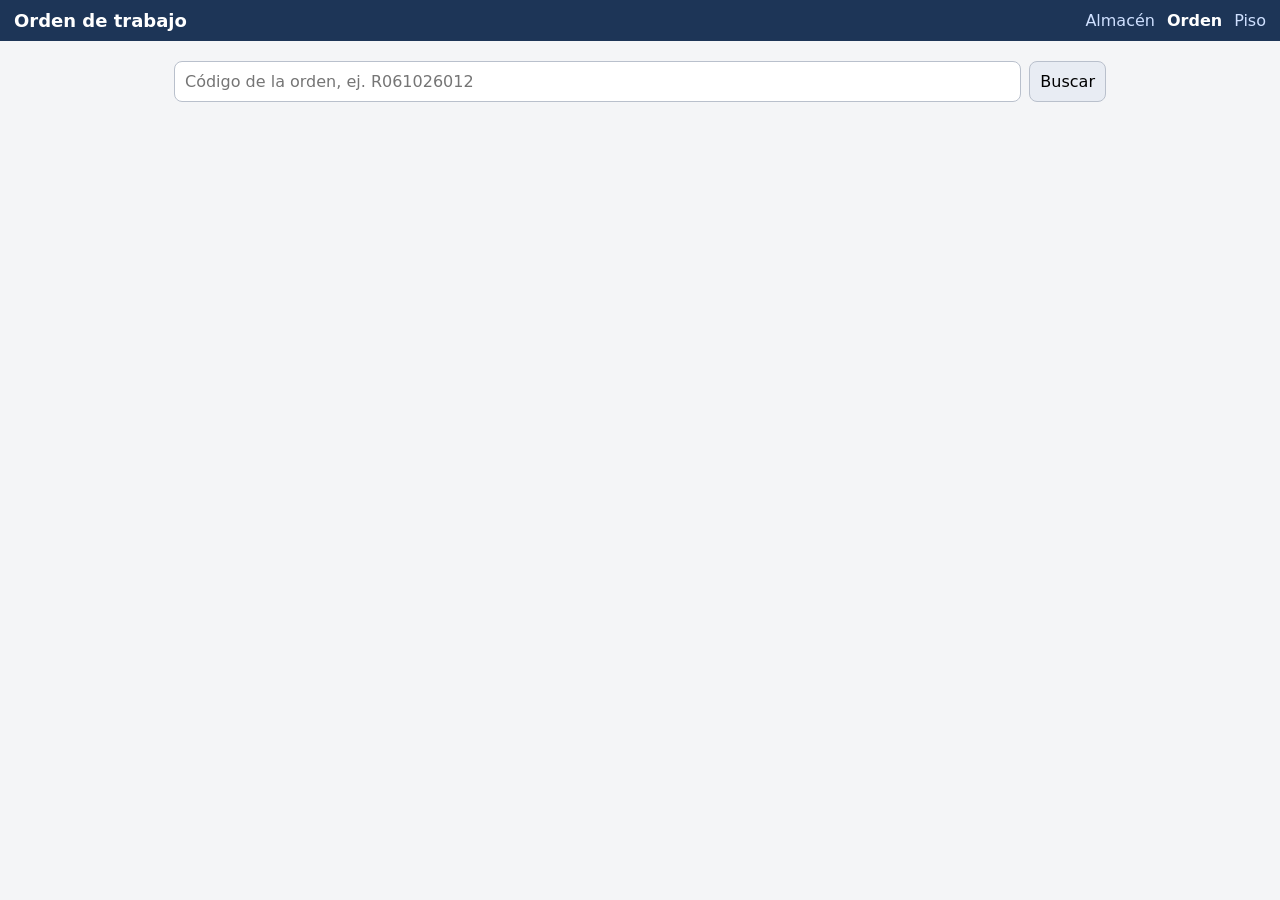
<file: HACKATON/Proyecto_Almacen/almacen-inventario/target/classes/public/orden.html>
<!doctype html><html lang="es"><head><meta charset="utf-8"><meta name="viewport" content="width=device-width,initial-scale=1">
<title>Orden de trabajo</title><link rel="stylesheet" href="app.css"></head><body>
<header><h1>Orden de trabajo</h1><nav id="nav"></nav></header>
<main>
<div class="row"><input id="code" placeholder="Código de la orden, ej. R061026012"><button class="btn" id="go">Buscar</button></div>
<div id="view"></div>
</main>
<script src="app.js"></script>
<script>
nav('o');
let code = new URLSearchParams(location.search).get('code') || '';
$('#code').value = code;
async function load() {
  if (!code) return;
  try {
    const r = await api('/work-orders/' + encodeURIComponent(code) + '/materials');
    const state = x => x.missing === null ? '<span class="warn">Falta cantidad</span>' : x.missing > 0 ? '<span class="bad">Faltante</span>'
      : (x.required !== null && x.issued >= x.required) ? '<span class="ok">Entregado</span>' : x.reserved > 0 ? '<span class="warn">Reservado</span>' : '—';
    $('#view').innerHTML = `<h3>${esc(r.code)}</h3>` + table([
      ['Pieza', x => esc(x.name) + (x.part_id ? '' : ' <small>(sin identificar)</small>')], ['SKU', x => x.part_id ? esc(x.sku || 'P-' + x.part_id) : '—'], ['Requerido', x => x.required ?? '¿?'],
      ['Reservado', x => x.reserved], ['Entregado', x => x.issued], ['Pendiente', x => x.missing ?? '¿?'], ['Estado', state]], r.lines);
  } catch (e) { $('#view').innerHTML = `<p class="bad">${esc(e.message)}</p>`; }
}
$('#go').onclick = () => { code = $('#code').value.trim(); load(); };
$('#code').onkeydown = e => { if (e.key === 'Enter') $('#go').click(); };
load(); setInterval(load, 4000);
</script></body></html>
</file>
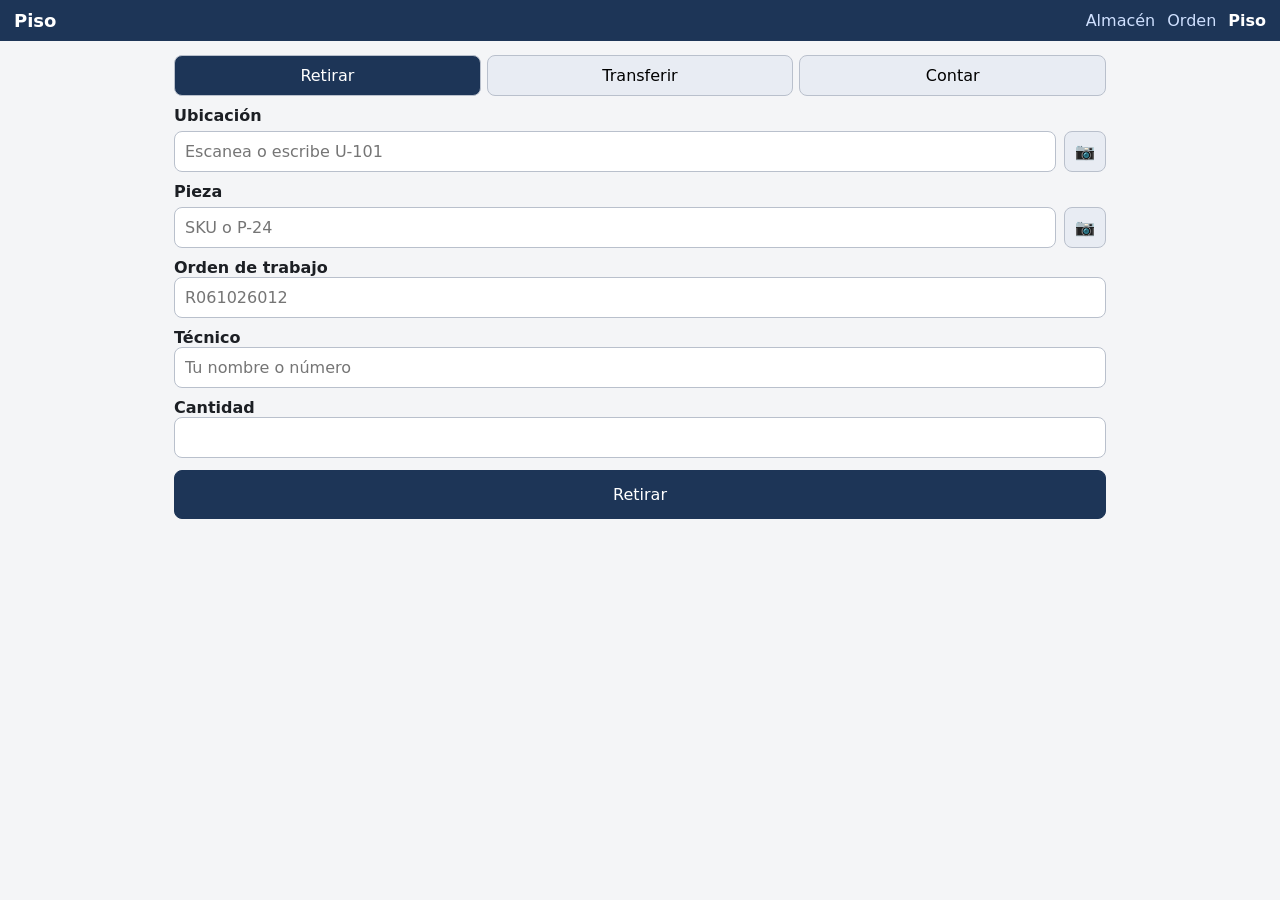
<file: HACKATON/Proyecto_Almacen/almacen-inventario/target/classes/public/piso.html>
<!doctype html><html lang="es"><head><meta charset="utf-8"><meta name="viewport" content="width=device-width,initial-scale=1">
<title>Piso</title><link rel="stylesheet" href="app.css"></head><body>
<header><h1>Piso</h1><nav id="nav"></nav></header>
<main>
<div class="seg" id="modes"><button class="btn on" data-m="issue">Retirar</button><button class="btn" data-m="transfer">Transferir</button><button class="btn" data-m="count">Contar</button></div>

<label id="locLabel">Ubicación</label>
<div class="row"><input id="loc" placeholder="Escanea o escribe U-101" autocomplete="off"><button class="btn" data-scan="loc">📷</button></div>
<div id="locInfo" class="muted"></div>

<label>Pieza</label>
<div class="row"><input id="part" placeholder="SKU o P-24" autocomplete="off"><button class="btn" data-scan="part">📷</button></div>
<div id="partInfo" class="muted"></div><div id="pick" class="pick"></div>

<div id="f-transfer" hidden><label>Ubicación destino</label>
<div class="row"><input id="dst" placeholder="Escanea o escribe U-102" autocomplete="off"><button class="btn" data-scan="dst">📷</button></div><div id="dstInfo" class="muted"></div></div>

<div id="f-issue"><label>Orden de trabajo</label><input id="wo" placeholder="R061026012" autocapitalize="characters">
<label>Técnico</label><input id="who" placeholder="Tu nombre o número"></div>

<div id="f-count" hidden><label>Motivo del ajuste</label><input id="reason" value="conteo cíclico"></div>

<label id="qtyLabel">Cantidad</label><input id="qty" type="number" inputmode="numeric" min="0">
<button class="primary" id="go">Confirmar</button>
<div id="msg"></div>
</main>
<script src="app.js"></script>
<script>
nav('p');
let mode = 'issue', loc = null, part = null, dst = null;
$('#who').value = localStorage.getItem('who') || '';

async function lookup(path, code) { return api(path + '?code=' + encodeURIComponent(code.trim())); }
async function setLoc(code) {
  try { loc = await lookup('/scan/location', code); $('#locInfo').textContent = '✔ ' + loc.code + ' · ' + (loc.name || ''); }
  catch (e) { loc = null; $('#locInfo').textContent = '❌ ' + e.message; }
  showStock();
}
async function setDst(code) {
  try { dst = await lookup('/scan/location', code); $('#dstInfo').textContent = '✔ ' + dst.code + ' · ' + (dst.name || ''); }
  catch (e) { dst = null; $('#dstInfo').textContent = '❌ ' + e.message; }
}
async function setPart(code) {
  $('#pick').innerHTML = ''; part = null;
  try {
    const r = await lookup('/scan/part', code);
    if (r.items.length === 1) return choose(r.items[0]);
    $('#partInfo').textContent = 'Ese SKU es de varias piezas, elige una:';
    $('#pick').innerHTML = r.items.map(p => `<button class="btn" data-p='${JSON.stringify(p).replace(/'/g, '&#39;')}'>${esc(p.name)} (P-${p.part_id})</button>`).join('');
  } catch (e) { $('#partInfo').textContent = '❌ ' + e.message; }
}
function choose(p) { part = p; $('#pick').innerHTML = ''; showStock(); }
async function showStock() {
  if (!part) return;
  let t = '✔ ' + part.name + ' (' + (part.sku || 'P-' + part.part_id) + ')';
  try {
    const av = await api('/parts/' + part.part_id + '/availability');
    if (loc) { const l = av.locations.find(x => x.location_id === loc.location_id); t += ' · aquí: ' + (l ? l.on_hand : 0) + ' (disp. ' + (l ? l.available : 0) + ')'; }
  } catch (e) { /* sin saldo */ }
  $('#partInfo').textContent = t;
}
function setMode(m) {
  mode = m;
  document.querySelectorAll('#modes button').forEach(b => b.classList.toggle('on', b.dataset.m === m));
  $('#f-issue').hidden = m !== 'issue'; $('#f-transfer').hidden = m !== 'transfer'; $('#f-count').hidden = m !== 'count';
  $('#locLabel').textContent = m === 'transfer' ? 'Ubicación origen' : 'Ubicación';
  $('#qtyLabel').textContent = m === 'count' ? 'Cantidad contada' : 'Cantidad';
  $('#go').textContent = { issue: 'Retirar', transfer: 'Transferir', count: 'Registrar conteo' }[m];
}
$('#modes').onclick = e => { if (e.target.dataset.m) setMode(e.target.dataset.m); };
const handlers = { loc: setLoc, part: setPart, dst: setDst };
for (const id of ['loc', 'part', 'dst']) {
  $('#' + id).onkeydown = e => { if (e.key === 'Enter') { e.preventDefault(); handlers[id](e.target.value); } }; // el lector USB termina con Enter
  $('#' + id).onchange = e => handlers[id](e.target.value);
}
document.querySelectorAll('[data-scan]').forEach(b => b.onclick = async () => {
  const id = b.dataset.scan, code = await scanCode();
  if (code) { $('#' + id).value = code; handlers[id](code); }
});
$('#pick').onclick = e => { if (e.target.dataset.p) choose(JSON.parse(e.target.dataset.p)); };

function msg(ok, t) { const m = $('#msg'); m.className = ok ? 'ok' : 'bad'; m.textContent = t; }
$('#go').onclick = async () => {
  try {
    if (!loc) throw new Error('Escanea la ubicación');
    if (!part) throw new Error('Escanea la pieza');
    const qty = Number($('#qty').value);
    if (!Number.isInteger(qty) || qty < (mode === 'count' ? 0 : 1) || $('#qty').value === '') throw new Error('Escribe una cantidad válida');
    if (mode === 'issue') {
      const wo = $('#wo').value.trim(), who = $('#who').value.trim();
      if (!wo) throw new Error('Escribe el código de la orden'); if (!who) throw new Error('Escribe quién retira');
      localStorage.setItem('who', who);
      await api('/issues', { work_order_code: wo, part_id: part.part_id, location_id: loc.location_id, quantity: qty, issued_by: who });
      msg(true, `✔ Retiradas ${qty} de ${part.name} contra ${wo}`);
    } else if (mode === 'transfer') {
      if (!dst) throw new Error('Escanea la ubicación destino');
      await api('/transfers', { part_id: part.part_id, from_location_id: loc.location_id, to_location_id: dst.location_id, quantity: qty });
      msg(true, `✔ Movidas ${qty} de ${loc.code} a ${dst.code}`);
    } else {
      const r = await api('/counts', { location_id: loc.location_id, reason: $('#reason').value.trim(), lines: [{ part_id: part.part_id, counted_quantity: qty }] });
      const d = r.adjustments.length ? r.adjustments[0].delta : 0;
      msg(true, d === 0 ? '✔ El conteo coincide con el sistema' : `✔ Ajuste registrado: ${d > 0 ? '+' : ''}${d}`);
    }
    $('#qty').value = ''; $('#part').value = ''; part = null; $('#partInfo').textContent = '';
  } catch (e) { msg(false, '❌ ' + e.message); }
};
setMode('issue');
</script></body></html>
</file>
<file: HACKATON/Proyecto_Almacen/almacen-inventario/target/classes/public/app.css>
*{box-sizing:border-box}body{margin:0;font:16px system-ui,sans-serif;background:#f4f5f7;color:#1c1f24}
header{background:#1d3557;color:#fff;padding:10px 14px;display:flex;flex-wrap:wrap;gap:10px;align-items:center}
header h1{font-size:18px;margin:0;flex:1}nav a{color:#cfe0ff;margin-left:12px;text-decoration:none}nav a.on{color:#fff;font-weight:700}
main{padding:14px;max-width:960px;margin:auto}
input,select,button{font:inherit;padding:10px;border:1px solid #b9c0cc;border-radius:8px;background:#fff}
input{width:100%}button{cursor:pointer}.btn{background:#e8ecf3}.primary{background:#1d3557;color:#fff;border-color:#1d3557;width:100%;padding:14px;margin-top:12px}
.row{display:flex;gap:8px;margin:6px 0}.seg{display:flex;gap:6px;margin-bottom:10px}.seg button{flex:1}.seg .on,.tabs .on{background:#1d3557;color:#fff}
.tabs{display:flex;gap:6px;flex-wrap:wrap;margin-bottom:10px}label{display:block;margin-top:10px;font-weight:600}
.scroll{overflow-x:auto}table{border-collapse:collapse;width:100%;background:#fff}th,td{padding:8px;border-bottom:1px solid #e1e5ec;text-align:left}th{background:#e8ecf3}
.muted,small{color:#667085}.ok{color:#137333;font-weight:600}.bad{color:#b3261e;font-weight:600}.warn{color:#b26a00;font-weight:600}
#msg{margin-top:12px;padding:10px;border-radius:8px}#msg.ok{background:#e6f4ea}#msg.bad{background:#fce8e6}
.overlay{position:fixed;inset:0;background:#000d;z-index:9;display:flex;flex-direction:column;align-items:center;justify-content:center;gap:10px;padding:10px}
.overlay video{max-width:100%;max-height:70vh;border-radius:10px}.pick button{margin:4px}
</file>
